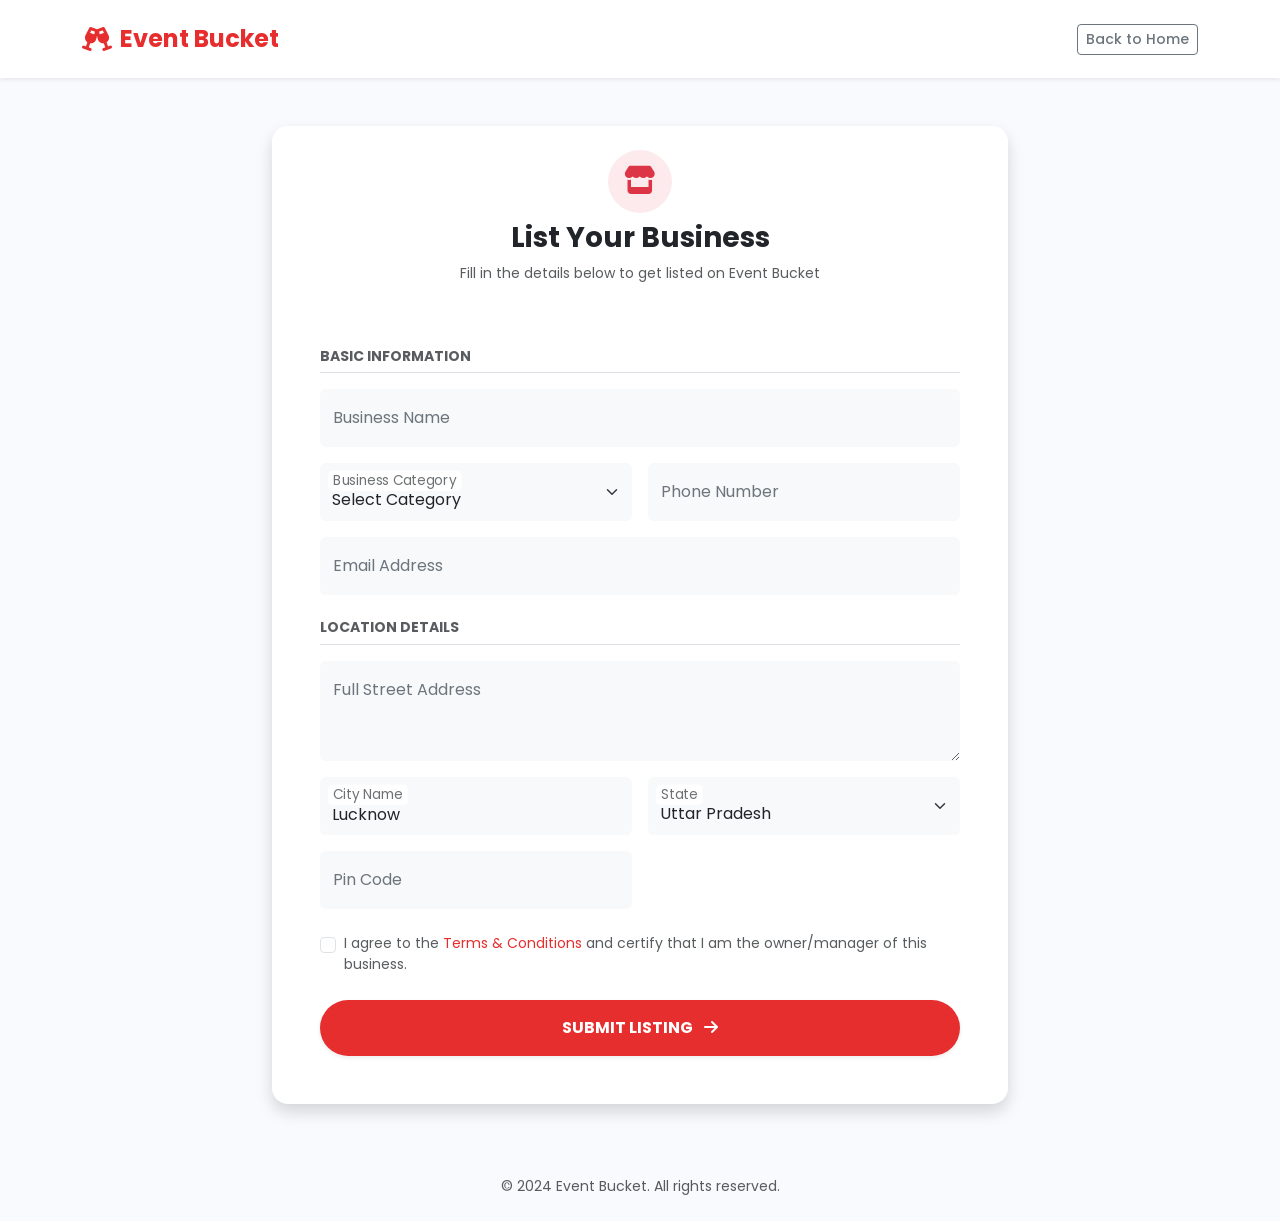
<file: add-business.html>
<!doctype html>
<html lang="en">
  <head>
    <meta charset="utf-8" />
    <meta name="viewport" content="width=device-width, initial-scale=1" />
    
    <title>Add Business | Event Bucket</title>
    
    <link href="https://cdn.jsdelivr.net/npm/bootstrap@5.3.2/dist/css/bootstrap.min.css" rel="stylesheet" />
    <link rel="stylesheet" href="https://cdnjs.cloudflare.com/ajax/libs/font-awesome/6.4.2/css/all.min.css" />
    <link href="https://fonts.googleapis.com/css2?family=Poppins:wght@300;400;500;600;700&display=swap" rel="stylesheet" />
    
    <style>
      body {
        font-family: 'Poppins', sans-serif;
        background-color: #f8fafd;
      }
      
      .theme-red { color: #e62e2e !important; }
      .bg-theme-red { background-color: #e62e2e !important; }
      
      .form-control:focus, .form-select:focus {
        border-color: #e62e2e;
        box-shadow: 0 0 0 0.25rem rgba(230, 46, 46, 0.15);
      }

      .btn-theme {
        background-color: #e62e2e;
        color: white;
        border: none;
        font-weight: 600;
        padding: 12px 30px;
        transition: all 0.3s;
      }
      .btn-theme:hover {
        background-color: #c91e1e;
        color: white;
        transform: translateY(-2px);
        box-shadow: 0 4px 10px rgba(230, 46, 46, 0.3);
      }

      .form-floating > label {
        color: #6c757d;
      }
    </style>
  </head>
  <body>

    <nav class="navbar navbar-expand-lg bg-white sticky-top py-3 shadow-sm">
      <div class="container">
        <a class="navbar-brand fw-bold d-flex align-items-center gap-2" href="index.html" style="font-size: 1.5rem; color: #e62e2e !important">
          <i class="fa-solid fa-champagne-glasses"></i> Event Bucket
        </a>
        <a href="index.html" class="btn btn-outline-secondary btn-sm ms-auto fw-medium">Back to Home</a>
      </div>
    </nav>

    <section class="py-5">
      <div class="container">
        <div class="row justify-content-center">
          <div class="col-lg-8">
            
            <div class="card border-0 shadow rounded-4 overflow-hidden">
              <div class="card-header bg-white border-bottom-0 pt-4 pb-0 text-center">
                <div class="d-inline-block bg-danger bg-opacity-10 text-danger rounded-circle p-3 mb-2">
                  <i class="fa-solid fa-store fs-3"></i>
                </div>
                <h3 class="fw-bold text-dark">List Your Business</h3>
                <p class="text-muted small">Fill in the details below to get listed on Event Bucket</p>
              </div>

              <div class="card-body p-4 p-md-5">
                <form>
                  
                  <h6 class="text-uppercase fw-bold text-muted small mb-3 border-bottom pb-2">Basic Information</h6>
                  
                  <div class="row g-3 mb-3">
                    <div class="col-12">
                      <div class="form-floating">
                        <input type="text" class="form-control bg-light border-0" id="businessName" placeholder="Business Name" required>
                        <label for="businessName">Business Name</label>
                      </div>
                    </div>

                    <div class="col-md-6">
                      <div class="form-floating">
                        <select class="form-select bg-light border-0" id="businessCategory" required>
                          <option selected disabled value="">Select Category</option>
                          <option value="Wedding Planner">Wedding Planner</option>
                          <option value="Balloon Decorator">Balloon Decorator</option>
                          <option value="Photographer">Photographer</option>
                          <option value="Caterer">Caterer</option>
                          <option value="Venue/Banquet">Banquet Hall</option>
                          <option value="DJ/Music">DJ & Music</option>
                        </select>
                        <label for="businessCategory">Business Category</label>
                      </div>
                    </div>

                    <div class="col-md-6">
                      <div class="form-floating">
                        <input type="tel" class="form-control bg-light border-0" id="phone" placeholder="Phone Number" required>
                        <label for="phone">Phone Number</label>
                      </div>
                    </div>

                    <div class="col-12">
                      <div class="form-floating">
                        <input type="email" class="form-control bg-light border-0" id="email" placeholder="Email Address" required>
                        <label for="email">Email Address</label>
                      </div>
                    </div>
                  </div>

                  <h6 class="text-uppercase fw-bold text-muted small mb-3 mt-4 border-bottom pb-2">Location Details</h6>

                  <div class="row g-3 mb-3">
                    <div class="col-12">
                      <div class="form-floating">
                        <textarea class="form-control bg-light border-0" placeholder="Full Address" id="address" style="height: 100px" required></textarea>
                        <label for="address">Full Street Address</label>
                      </div>
                    </div>

                    <div class="col-md-6">
                      <div class="form-floating">
                        <input type="text" class="form-control bg-light border-0" id="cityName" placeholder="City" value="Lucknow" required>
                        <label for="cityName">City Name</label>
                      </div>
                    </div>

                    <div class="col-md-6">
                      <div class="form-floating">
                        <select class="form-select bg-light border-0" id="stateName" required>
                          <option selected value="Uttar Pradesh">Uttar Pradesh</option>
                          <option value="Delhi">Delhi</option>
                          <option value="Maharashtra">Maharashtra</option>
                          <option value="Other">Other</option>
                        </select>
                        <label for="stateName">State</label>
                      </div>
                    </div>

                    <div class="col-md-6">
                      <div class="form-floating">
                        <input type="number" class="form-control bg-light border-0" id="pinCode" placeholder="Pin Code" required>
                        <label for="pinCode">Pin Code</label>
                      </div>
                    </div>
                  </div>

                  <div class="form-check mt-4 mb-4">
                    <input class="form-check-input" type="checkbox" value="" id="agreeTerms" required>
                    <label class="form-check-label small text-muted" for="agreeTerms">
                      I agree to the <a href="#" class="text-decoration-none theme-red">Terms & Conditions</a> and certify that I am the owner/manager of this business.
                    </label>
                  </div>

                  <div class="d-grid">
                    <button type="submit" class="btn btn-theme rounded-pill py-3 text-uppercase fw-bold shadow-sm">
                      Submit Listing <i class="fa-solid fa-arrow-right ms-2"></i>
                    </button>
                  </div>

                </form>
              </div>
            </div>

          </div>
        </div>
      </div>
    </section>

    <footer class="text-center py-4 text-muted small">
      © 2024 Event Bucket. All rights reserved.
    </footer>

    <script src="https://cdn.jsdelivr.net/npm/bootstrap@5.3.2/dist/js/bootstrap.bundle.min.js"></script>
  </body>
</html>
</file>
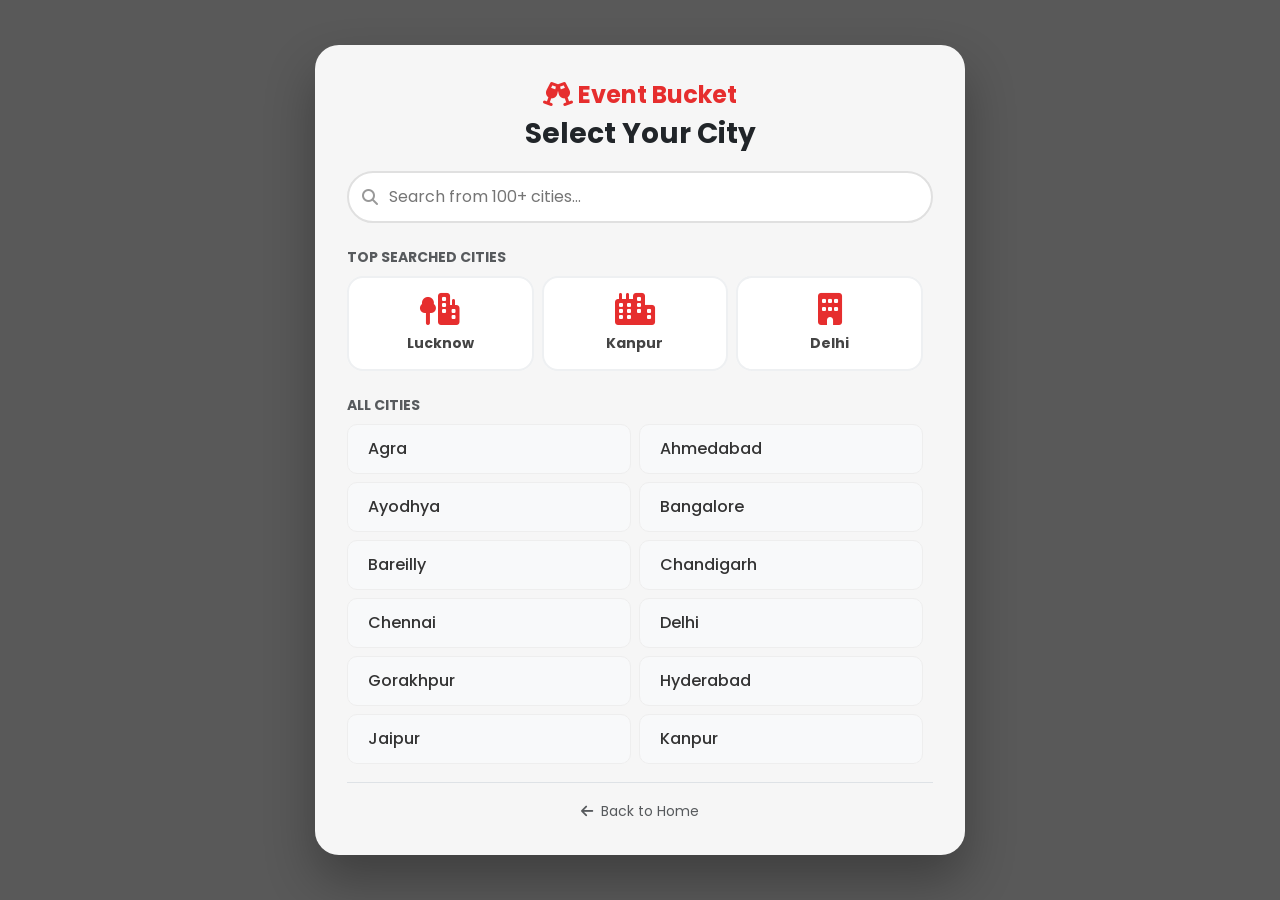
<file: choose-city.html>
<!doctype html>
<html lang="en">
  <head>
    <meta charset="utf-8" />
    <meta name="viewport" content="width=device-width, initial-scale=1" />
    <title>Select City | Event Bucket</title>
    
    <link href="https://cdn.jsdelivr.net/npm/bootstrap@5.3.2/dist/css/bootstrap.min.css" rel="stylesheet" />
    <link rel="stylesheet" href="https://cdnjs.cloudflare.com/ajax/libs/font-awesome/6.4.2/css/all.min.css" />
    <link href="https://fonts.googleapis.com/css2?family=Poppins:wght@300;400;500;600;700&display=swap" rel="stylesheet" />
    
    <style>
      /* --- Strict 100vh Setup --- */
      body, html {
        margin: 0;
        padding: 0;
        height: 100vh;
        overflow: hidden; /* Page completely locked from scrolling */
        font-family: 'Poppins', sans-serif;
      }

      .city-page-wrapper {
        height: 100vh;
        width: 100vw;
        background: url('https://images.unsplash.com/photo-1519167758481-83f550bb49b3?auto=format&fit=crop&w=2070&q=80') no-repeat center center/cover;
        display: flex;
        align-items: center;
        justify-content: center;
        position: relative;
      }

      .dark-overlay {
        position: absolute;
        top: 0; left: 0; right: 0; bottom: 0;
        background: rgba(0, 0, 0, 0.65);
        backdrop-filter: blur(10px);
        z-index: 1;
      }

      /* --- Main Card Layout --- */
      .city-selection-card {
        background: rgba(255, 255, 255, 0.95);
        border-radius: 24px;
        padding: 2rem;
        width: 95%;
        max-width: 650px;
        max-height: 90vh; /* Card screen se bahar nahi jayega */
        display: flex;
        flex-direction: column; /* Box ke andar flex banaya */
        z-index: 2;
        box-shadow: 0 25px 50px rgba(0,0,0,0.3);
        animation: slideUp 0.5s ease-out;
      }

      @keyframes slideUp {
        from { opacity: 0; transform: translateY(30px); }
        to { opacity: 1; transform: translateY(0); }
      }

      /* --- Search Bar --- */
      .search-box {
        position: relative;
        margin-bottom: 1.5rem;
      }
      .search-box i {
        position: absolute;
        left: 15px;
        top: 50%;
        transform: translateY(-50%);
        color: #999;
      }
      .search-box input {
        width: 100%;
        padding: 12px 15px 12px 40px;
        border: 2px solid #e0e0e0;
        border-radius: 50px;
        font-size: 1rem;
        transition: all 0.3s;
      }
      .search-box input:focus {
        outline: none;
        border-color: #e62e2e;
        box-shadow: 0 0 10px rgba(230, 46, 46, 0.2);
      }

      /* --- Scrollable Area --- */
      .scrollable-content {
        overflow-y: auto; /* Sirf ye hissa scroll hoga */
        flex-grow: 1;
        padding-right: 10px;
      }
      
      /* Custom Scrollbar */
      .scrollable-content::-webkit-scrollbar { width: 6px; }
      .scrollable-content::-webkit-scrollbar-track { background: #f1f1f1; border-radius: 10px; }
      .scrollable-content::-webkit-scrollbar-thumb { background: #ccc; border-radius: 10px; }
      .scrollable-content::-webkit-scrollbar-thumb:hover { background: #e62e2e; }

      /* --- City Buttons --- */
      .popular-city-btn {
        display: flex;
        flex-direction: column;
        align-items: center;
        gap: 8px;
        background: #fff;
        border: 2px solid #eef0f2;
        border-radius: 16px;
        padding: 15px 10px;
        text-decoration: none;
        color: #444;
        transition: all 0.3s ease;
      }
      .popular-city-btn i { font-size: 2rem; color: #e62e2e; }
      .popular-city-btn:hover { border-color: #e62e2e; background: #fffafa; color: #e62e2e; transform: translateY(-3px); }

      .list-city-btn {
        display: block;
        width: 100%;
        text-align: left;
        padding: 12px 20px;
        background: #f8f9fa;
        border: 1px solid #eee;
        border-radius: 10px;
        text-decoration: none;
        color: #333;
        font-weight: 500;
        transition: all 0.2s;
      }
      .list-city-btn:hover {
        background: #e62e2e;
        color: #fff;
        border-color: #e62e2e;
      }

    </style>
  </head>
  <body>

    <div class="city-page-wrapper">
      <div class="dark-overlay"></div>
      
      <div class="city-selection-card">
        
        <div class="text-center mb-3">
          <div class="fw-bold fs-4 mb-1" style="color: #e62e2e;">
            <i class="fa-solid fa-champagne-glasses"></i> Event Bucket
          </div>
          <h3 class="fw-bold text-dark mb-1">Select Your City</h3>
        </div>

        <div class="search-box">
          <i class="fa-solid fa-magnifying-glass"></i>
          <input type="text" id="citySearchInput" placeholder="Search from 100+ cities..." onkeyup="filterCities()">
        </div>

        <div class="scrollable-content">
          
          <div id="popularSection">
            <p class="text-muted small fw-bold text-uppercase mb-2">Top Searched Cities</p>
            <div class="row g-2 mb-4">
              <div class="col-4">
                <a href="#" onclick="selectCityAndRedirect('Lucknow', 'lucknow.html')" class="popular-city-btn">
                  <i class="fa-solid fa-tree-city"></i><span class="fw-bold small">Lucknow</span>
                </a>
              </div>
              <div class="col-4">
                <a href="#" onclick="selectCityAndRedirect('Kanpur', 'kanpur.html')" class="popular-city-btn">
                  <i class="fa-solid fa-city"></i><span class="fw-bold small">Kanpur</span>
                </a>
              </div>
              <div class="col-4">
                <a href="#" onclick="selectCityAndRedirect('Delhi', 'delhi.html')" class="popular-city-btn">
                  <i class="fa-solid fa-building"></i><span class="fw-bold small">Delhi</span>
                </a>
              </div>
            </div>
          </div>

          <p class="text-muted small fw-bold text-uppercase mb-2">All Cities</p>
          <div class="row g-2" id="allCitiesList">
            
            <div class="col-md-6 city-item"><a href="#" onclick="selectCityAndRedirect('Agra', 'agra.html')" class="list-city-btn">Agra</a></div>
            <div class="col-md-6 city-item"><a href="#" onclick="selectCityAndRedirect('Ahmedabad', 'ahmedabad.html')" class="list-city-btn">Ahmedabad</a></div>
            <div class="col-md-6 city-item"><a href="#" onclick="selectCityAndRedirect('Ayodhya', 'ayodhya.html')" class="list-city-btn">Ayodhya</a></div>
            <div class="col-md-6 city-item"><a href="#" onclick="selectCityAndRedirect('Bangalore', 'bangalore.html')" class="list-city-btn">Bangalore</a></div>
            <div class="col-md-6 city-item"><a href="#" onclick="selectCityAndRedirect('Bareilly', 'bareilly.html')" class="list-city-btn">Bareilly</a></div>
            <div class="col-md-6 city-item"><a href="#" onclick="selectCityAndRedirect('Chandigarh', 'chandigarh.html')" class="list-city-btn">Chandigarh</a></div>
            <div class="col-md-6 city-item"><a href="#" onclick="selectCityAndRedirect('Chennai', 'chennai.html')" class="list-city-btn">Chennai</a></div>
            <div class="col-md-6 city-item"><a href="#" onclick="selectCityAndRedirect('Delhi', 'delhi.html')" class="list-city-btn">Delhi</a></div>
            <div class="col-md-6 city-item"><a href="#" onclick="selectCityAndRedirect('Gorakhpur', 'gorakhpur.html')" class="list-city-btn">Gorakhpur</a></div>
            <div class="col-md-6 city-item"><a href="#" onclick="selectCityAndRedirect('Hyderabad', 'hyderabad.html')" class="list-city-btn">Hyderabad</a></div>
            <div class="col-md-6 city-item"><a href="#" onclick="selectCityAndRedirect('Jaipur', 'jaipur.html')" class="list-city-btn">Jaipur</a></div>
            <div class="col-md-6 city-item"><a href="#" onclick="selectCityAndRedirect('Kanpur', 'kanpur.html')" class="list-city-btn">Kanpur</a></div>
            <div class="col-md-6 city-item"><a href="#" onclick="selectCityAndRedirect('Kolkata', 'kolkata.html')" class="list-city-btn">Kolkata</a></div>
            <div class="col-md-6 city-item"><a href="#" onclick="selectCityAndRedirect('Lucknow', 'lucknow.html')" class="list-city-btn">Lucknow</a></div>
            <div class="col-md-6 city-item"><a href="#" onclick="selectCityAndRedirect('Mumbai', 'mumbai.html')" class="list-city-btn">Mumbai</a></div>
            <div class="col-md-6 city-item"><a href="#" onclick="selectCityAndRedirect('Noida', 'noida.html')" class="list-city-btn">Noida</a></div>
            <div class="col-md-6 city-item"><a href="#" onclick="selectCityAndRedirect('Pune', 'pune.html')" class="list-city-btn">Pune</a></div>
            <div class="col-md-6 city-item"><a href="#" onclick="selectCityAndRedirect('Prayagraj', 'prayagraj.html')" class="list-city-btn">Prayagraj</a></div>
            <div class="col-md-6 city-item"><a href="#" onclick="selectCityAndRedirect('Surat', 'surat.html')" class="list-city-btn">Surat</a></div>
            <div class="col-md-6 city-item"><a href="#" onclick="selectCityAndRedirect('Varanasi', 'varanasi.html')" class="list-city-btn">Varanasi</a></div>
            
            <div class="col-12 text-center text-muted mt-3" id="noCityFound" style="display: none;">
              <i class="fa-regular fa-face-frown fs-1 mb-2"></i>
              <p>Sorry, we couldn't find that city.</p>
            </div>

          </div>
        </div>

        <div class="text-center mt-3 pt-3 border-top">
          <a href="index.html" class="text-muted small text-decoration-none hover-danger">
            <i class="fa-solid fa-arrow-left me-1"></i> Back to Home
          </a>
        </div>

      </div>
    </div>

    <script>
      // 1. Search Filter Logic (Live Searching)
      function filterCities() {
        let input = document.getElementById('citySearchInput').value.toLowerCase();
        let cityItems = document.querySelectorAll('.city-item');
        let popularSection = document.getElementById('popularSection');
        let noCityFound = document.getElementById('noCityFound');
        let visibleCount = 0;

        // Hide Popular section if user is searching
        if(input.length > 0) {
          popularSection.style.display = 'none';
        } else {
          popularSection.style.display = 'block';
        }

        // Filter the long list
        cityItems.forEach(item => {
          let cityName = item.innerText.toLowerCase();
          if (cityName.includes(input)) {
            item.style.display = "block";
            visibleCount++;
          } else {
            item.style.display = "none";
          }
        });

        // Show "Not found" message if no match
        if(visibleCount === 0 && input.length > 0) {
          noCityFound.style.display = 'block';
        } else {
          noCityFound.style.display = 'none';
        }
      }

      // 2. Save City & Redirect Logic
      function selectCityAndRedirect(cityName, pageUrl) {
        localStorage.setItem('selectedCity', cityName);
        window.location.href = pageUrl;
      }
    </script>
  </body>
</html>
</file>
